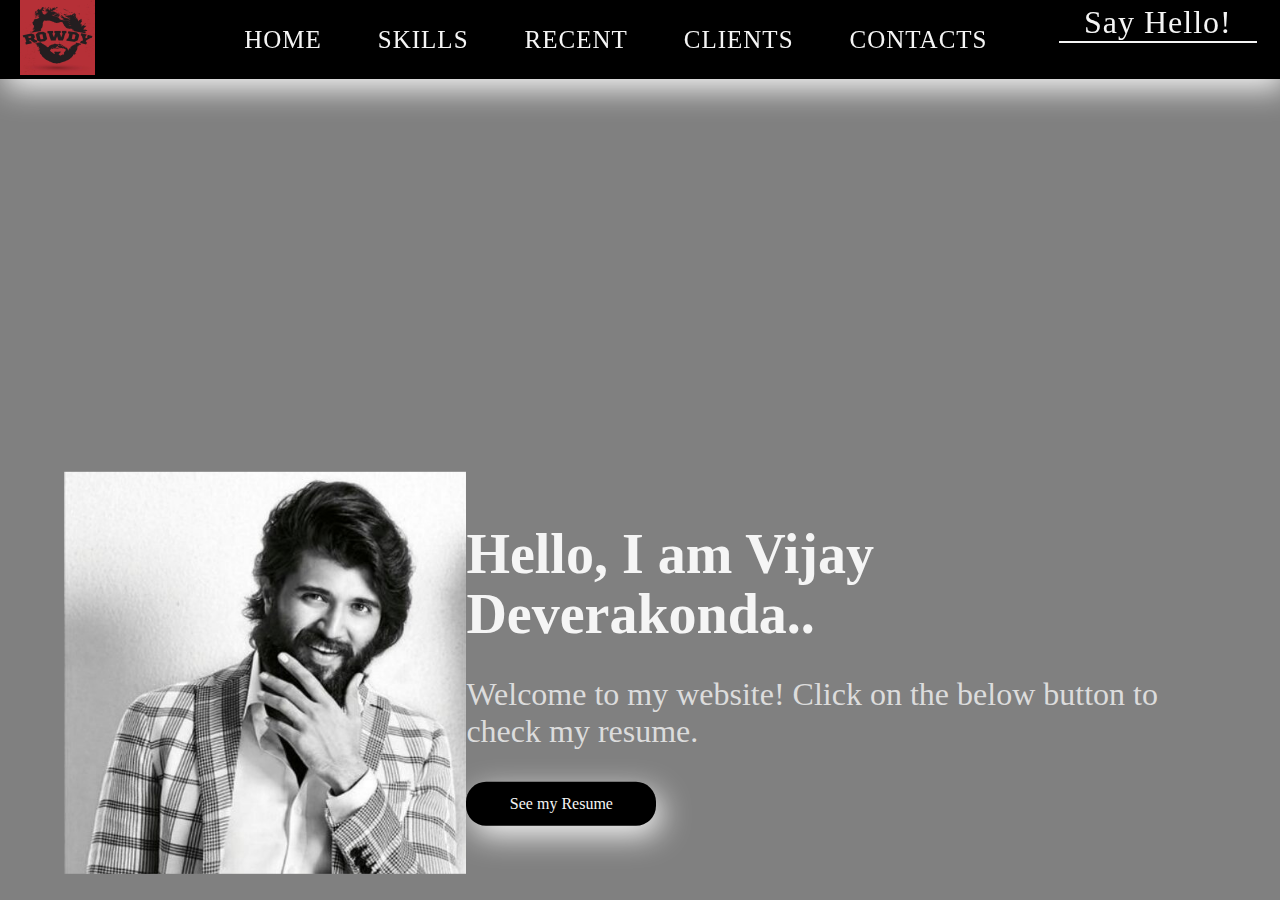
<file: index.html>
<!DOCTYPE html>
<html>
<head>
	<meta charset="utf-8">
	<title>Vijay Deverakonda Resume</title>
	<link href="style.css" rel="stylesheet" type="text/css" />
  </head>
  <body>
    <section id="main">
      <nav>
       <a href="#" class="logo">
         <img src="rowdylogo.jpg" alt="Rowdy Logo">
       </a> 

       <span class="menu-space"></span>

       <ul class="menu">
         <li><a href="https://htmlcssjsproject.surajjai.repl.co">HOME</a></li>
         <li><a href="https://replit.com/@SurajJai/htmlcssjsproject#skills.html">SKILLS</a></li>
         <li><a href="#">RECENT</a></li>
         <li><a href="#">CLIENTS</a></li>
         <li><a href="#">CONTACTS</a></li>
       </ul>
       <a href="#" class="hey">Say Hello!</a>
      </nav>  
    </section>

    <section class="Content">
      <div class="image">
        <img src="vdk.jpg" alt="Vijay Deverakonda">
      </div>
      <div class="main-text">
        <h1>Hello, I am Vijay Deverakonda..</h1>
        <p>Welcome to my website! Click on the below button to check my resume.</p>
        <a href="" class="resume-btn">See my Resume</a>
      </div>  
    </section> 

  </body>
</html>
</file>
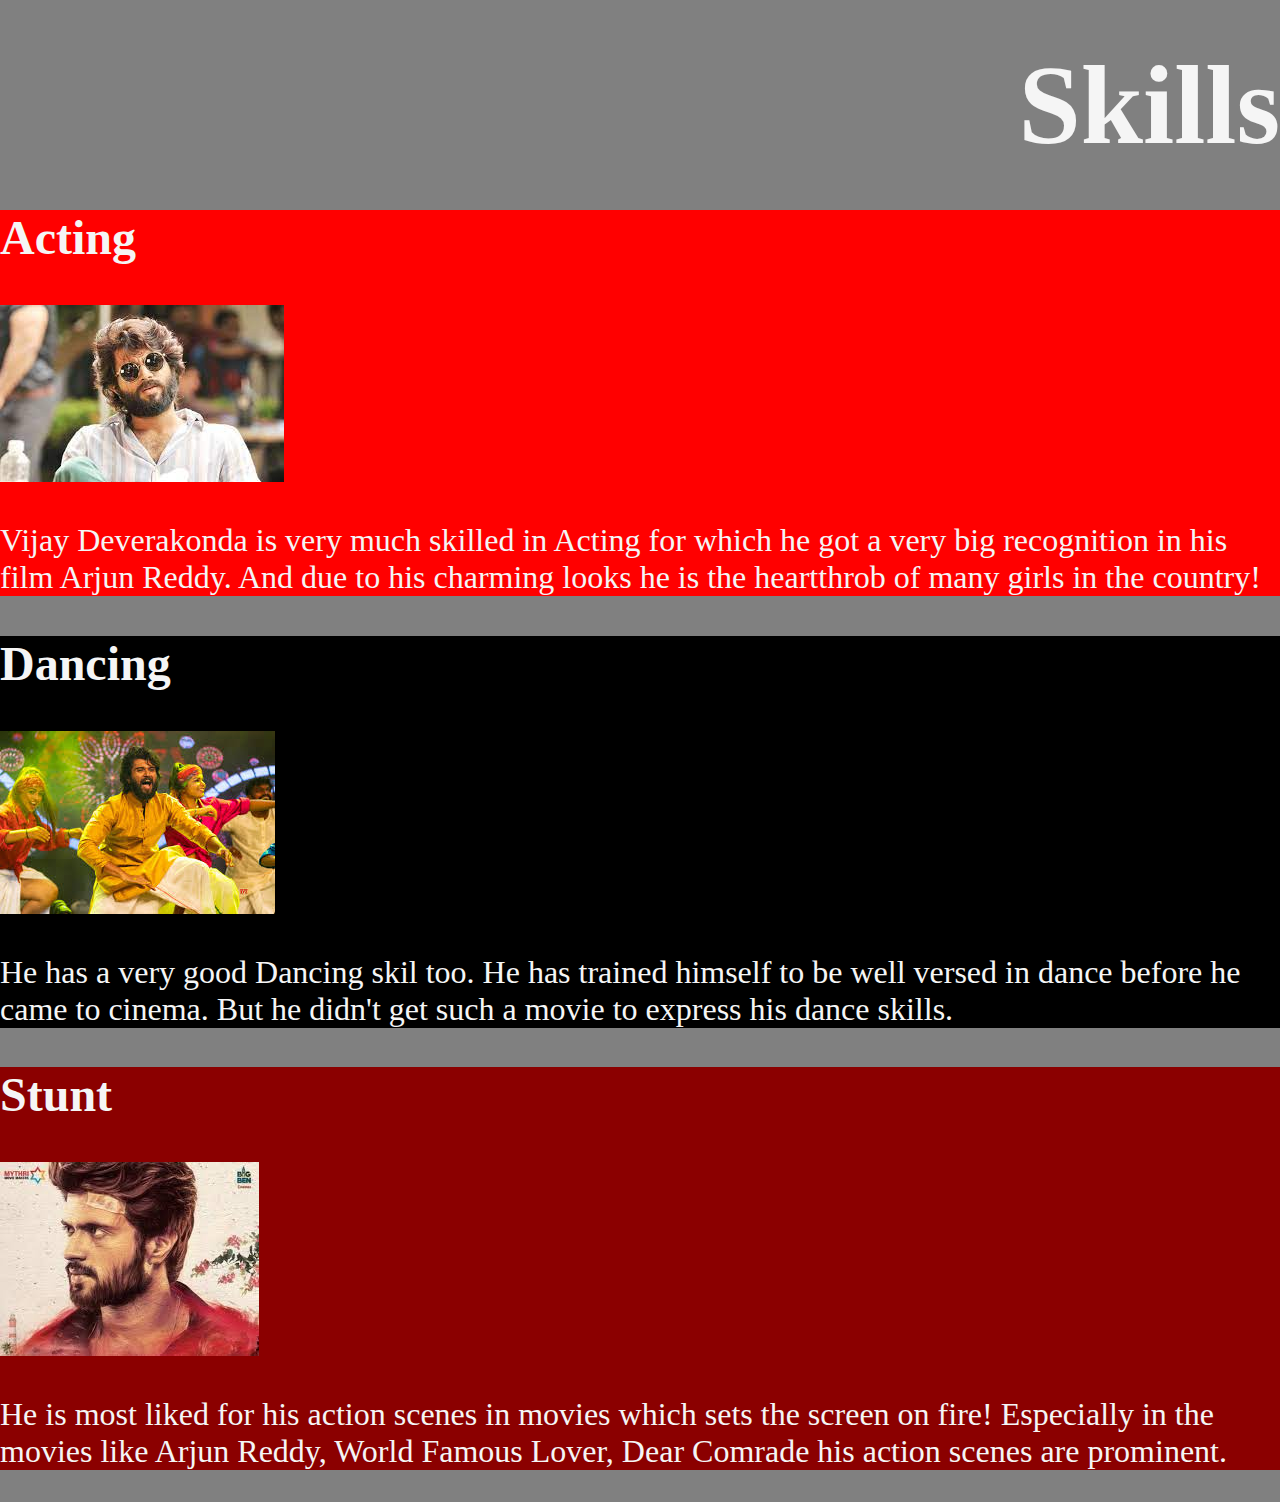
<file: skills.html>
<!DOCTYPE html>
<html>
<head>
	<meta charset="utf-8">
	<title>Vijay Deverakonda skills</title>
  <link href="style.css" rel="stylesheet" type="text/css" />
</head>
<body>
	<section class="Skills">
    <h1>Skills</h1>
      <div class="text-act">
        <h2>Acting</h2>
        <div class="image1">
			<img src="arjunreddy.jpg" alt="Acting">
      </div>
        <p>Vijay Deverakonda is very much skilled in Acting for which he got 
        a very big recognition in his film Arjun Reddy. And due to his charming looks he is the heartthrob of many girls in the country!</p>
      </div>    
      <div class="text-dance">
        <h2>Dancing</h2>
        <div class="image2">
        <img src="vdkdance.jpg" alt="Dancing">
      </div>
         <p>He has a very good Dancing skil too. He has trained himself to be well versed in dance before he came to cinema. But he didn't get such a movie to express his dance skills.</p>
      </div>
      <div class="text-stunt">
        <h2>Stunt</h2>
        <div class="image3">
        <img src="vdkstunt.jpg" alt="Stunt">
      </div>
        <p>He is most liked for his action scenes in movies which sets the screen on fire! Especially in the movies like Arjun Reddy, World Famous Lover, Dear Comrade his action scenes are prominent.</p> 
      </div>  
    </section> 
  </body>
</head>
</html>
</file>
<file: style.css>
* {
  box-sizing: border-box;
}

body {
  margin: 0px;
  padding: 0px;
  font: poppin;
  background-color: gray;
}

#main {
  width: 100%;
  height: 75vh;
  position: relative;
}

nav {
  display: flex;
  justify-content: space-around;  
  align-items: centre;
  position: fixed;
  top: 0;
  left: 0;
  width: 100%;
  background-color: black;
  box-shadow: 5px 10px 30px whitesmoke;
}

.logo img {
  height: 75px;
  width: 75px;   
}

.menu {
  list-style: none;
  display: flex;
}

.menu li a {
  height: 40px;
  line-height: 43px;
  margin: 3px;
  padding: 0px 25px;
  display: flex;
  font-size: 25px;
  text-transform: uppercase;
  font-weight: 500;
  letter-spacing: 1px;
  color: whitesmoke;
  align-items: center;
}

a {
  text-decoration: none;
}

.hey {
  color: whitesmoke;
  font-weight: 500;
  font-size: 2em;
  border-bottom: 2px solid whitesmoke;
  height: 40px;
  line-height: 43px;
  margin: 3px;
  padding: 0px 25px;
  display: flex;
  align-items: center;
  letter-spacing: 1px;
}

.image img {
  width: 100%;
  height: 100%;
  object-fit: contain; 
}

.Content {
  display: flex;
  width: 90%;
  justify-content: space-around;
  align-items: center;
  position: absolute;
  left: 50%;
  right: 50%;
  transform: translate(-50%, -50%);
}

.main-text h1 {
  font-size: 3.5em;
  color: whitesmoke;
  margin: 0px 0px 10px 0px;
  line-height: 60px;
}

.main-text p {
  color: gainsboro;
  font-size: 2em;
}

.resume-btn {
  width: 190px;
  height: 44px;
  display: flex;
  justify-content: center;
  align-items: center;
  color: whitesmoke;
  background-color: black;
  border-radius: 20px;
  box-shadow: 5px 10px 30px whitesmoke;  
}

.resume-btn:hover {
  background-color: rgb(141, 140, 140);
  transition: all ease 0.2s;
}

.menu li a:hover {
  background-color: gray;
  color: white;
  box-shadow: 5px 10px 30px whitesmoke;
  transition: all ease 0.2s;
}

.Skills h1 {
  font-size: 3.5em;
  color: whitesmoke;
  line-height: 60px;
  justify-content: right; 
  display: flex;
}

.Skills {
  color: whitesmoke;
  font-size: 2em;
}

.text-act {
  background-color: red;
}

.text-dance {
  background-color: black;
}

.text-stunt {
  background-color: darkred;
}
</file>
